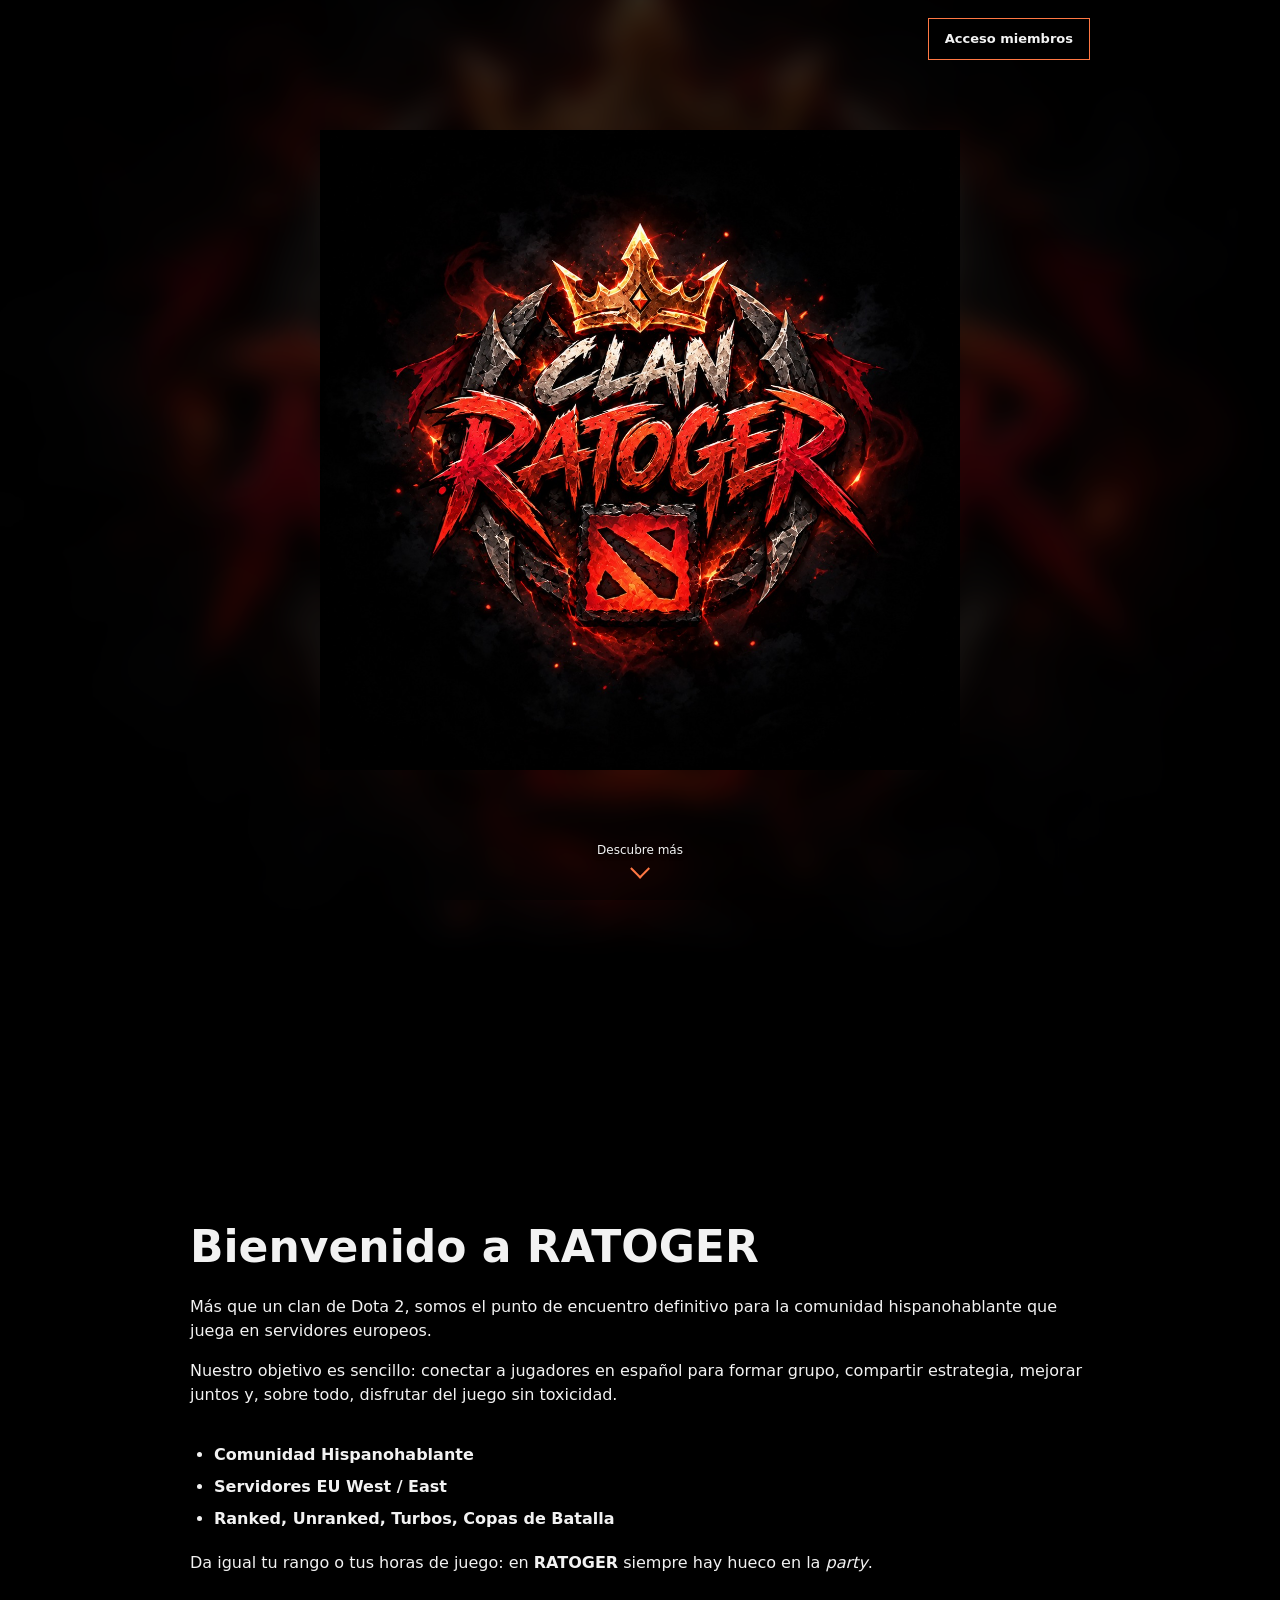
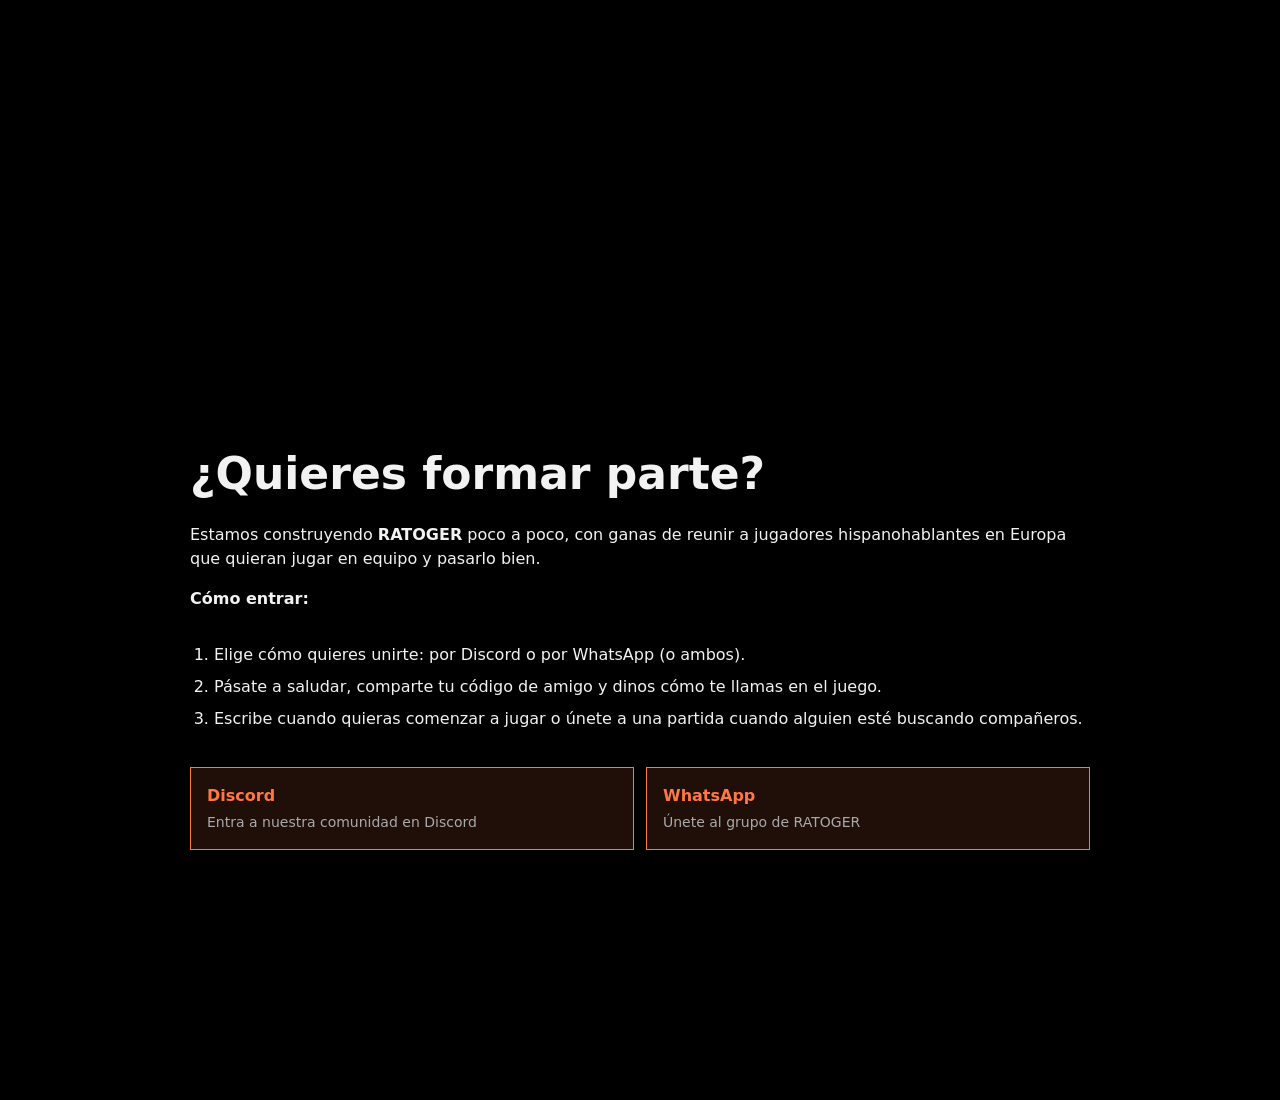
<file: index.html>
<!doctype html>
<html lang="es">
  <head>
    <meta charset="UTF-8" />
    <meta name="viewport" content="width=device-width, initial-scale=1.0" />
    <title>Ratoger | Clan</title>
    <link rel="stylesheet" href="./styles-minimal.css?v=20261113-0002" />
  </head>
  <body class="landing-page">
    <a class="members-access" href="/miembros" aria-label="Acceso miembros de RATOGER">Acceso miembros</a>
    <div class="page-shell">
      <main>
        <section class="landing-hero" aria-label="Imagen principal de RATOGER">
          <img class="hero-art-image" src="assets/Clan_Ratoger.jpeg" alt="Logotipo del clan RATOGER" />
          <a class="scroll-cue" href="#community" aria-label="Desplázate hacia abajo para descubrir RATOGER">
            <span class="scroll-cue-label">Descubre más</span>
            <span class="scroll-cue-arrow" aria-hidden="true"></span>
          </a>
        </section>

        <section id="community" class="welcome-section" aria-labelledby="community-title">
          <h1 id="community-title" class="landing-title">Bienvenido a RATOGER</h1>
          <p>Más que un clan de Dota 2, somos el punto de encuentro definitivo para la comunidad hispanohablante que juega en servidores europeos.</p>
          <p>Nuestro objetivo es sencillo: conectar a jugadores en español para formar grupo, compartir estrategia, mejorar juntos y, sobre todo, disfrutar del juego sin toxicidad.</p>
          <ul>
            <li><strong>Comunidad Hispanohablante</strong></li>
            <li><strong>Servidores EU West / East</strong></li>
            <li><strong>Ranked, Unranked, Turbos, Copas de Batalla</strong></li>
          </ul>
          <p>Da igual tu rango o tus horas de juego: en <strong>RATOGER</strong> siempre hay hueco en la <em>party</em>.</p>
        </section>

        <section class="join-community" aria-labelledby="join-title">
          <h2 id="join-title" class="landing-title">¿Quieres formar parte?</h2>
          <p>Estamos construyendo <strong>RATOGER</strong> poco a poco, con ganas de reunir a jugadores hispanohablantes en Europa que quieran jugar en equipo y pasarlo bien.</p>
          <p><strong>Cómo entrar:</strong></p>
          <ol>
            <li>Elige cómo quieres unirte: por Discord o por WhatsApp (o ambos).</li>
            <li>Pásate a saludar, comparte tu código de amigo y dinos cómo te llamas en el juego.</li>
            <li>Escribe cuando quieras comenzar a jugar o únete a una partida cuando alguien esté buscando compañeros.</li>
          </ol>
          <div class="join-options" aria-label="Elige dónde unirte a RATOGER">
            <a class="join-option" href="https://discord.gg/9ej8TtBHqK" target="_blank" rel="noreferrer">
              <strong>Discord</strong>
              <span>Entra a nuestra comunidad en Discord</span>
            </a>
            <a class="join-option" href="https://chat.whatsapp.com/H2DqT8PFAXkHsTrgw9iAk8" target="_blank" rel="noreferrer">
              <strong>WhatsApp</strong>
              <span>Únete al grupo de RATOGER</span>
            </a>
          </div>
        </section>
      </main>
    </div>
  </body>
</html>
</file>
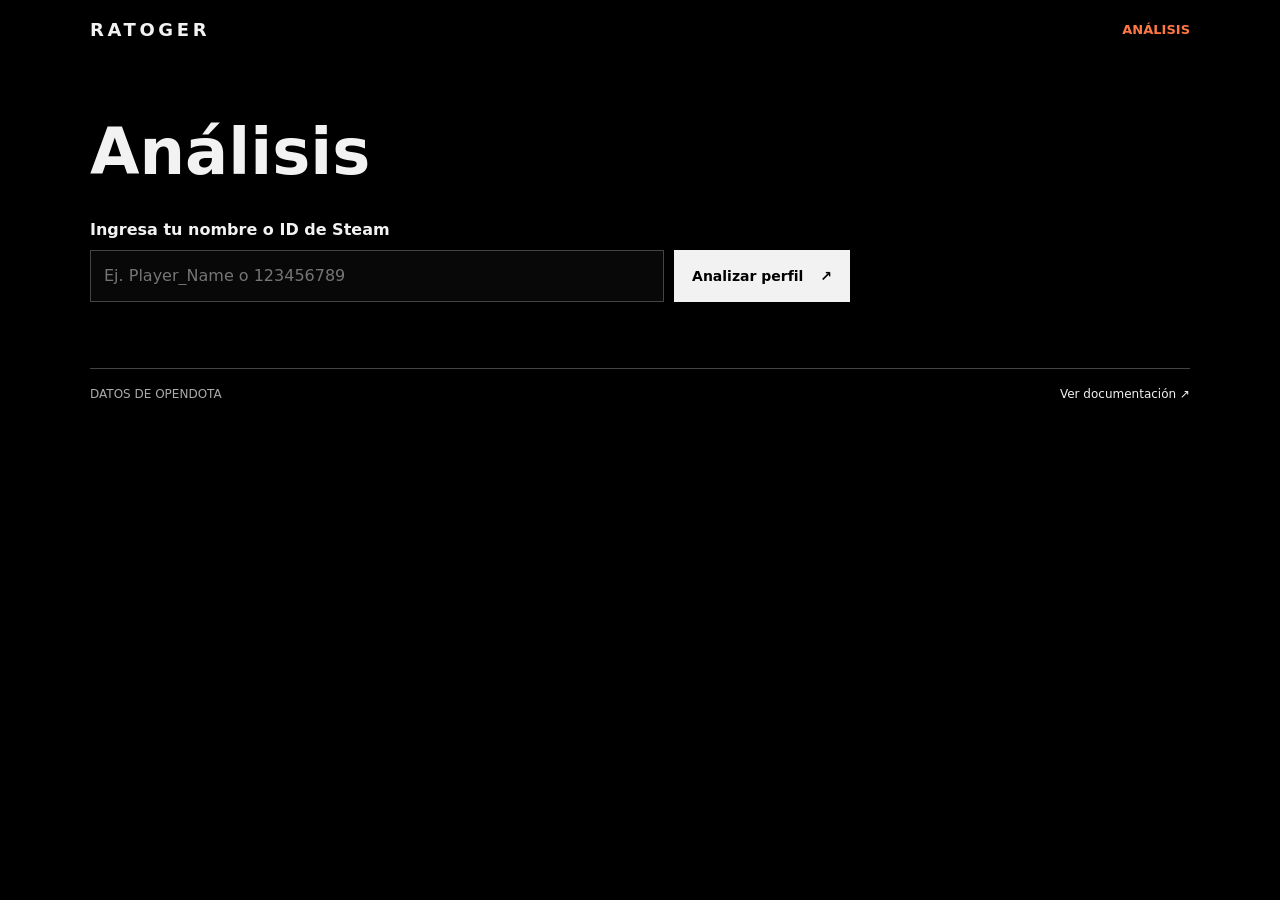
<file: analisis/index.html>
<!doctype html>
<html lang="es">
  <head>
    <meta charset="UTF-8" />
    <meta name="viewport" content="width=device-width, initial-scale=1.0" />
    <title>Ratoger | Análisis</title>
    <link rel="stylesheet" href="../styles-minimal.css" />
    <script src="../app.js" defer></script>
  </head>
  <body>
    <div class="page-shell">
      <header class="site-header">
        <a class="brand brand-text" href="../index.html" rel="noreferrer" aria-label="Ratoger web">RATOGER</a>
        <nav class="top-nav" aria-label="Navegación principal">
          <a class="nav-button active" href="./index.html">Análisis</a>
        </nav>
      </header>

      <main>
        <section class="intro" aria-labelledby="page-title">
          <h1 id="page-title">Análisis</h1>
          <form id="player-form" class="lookup-form" novalidate>
            <label for="account-id">Ingresa tu nombre o ID de Steam</label>
            <div class="input-row">
              <input id="account-id" name="playerQuery" type="text" autocomplete="off" placeholder="Ej. Player_Name o 123456789" required aria-describedby="form-message" />
              <button type="submit" id="submit-button">
                <span>Analizar perfil</span>
                <span class="button-arrow" aria-hidden="true">&#8599;</span>
              </button>
            </div>
            <p id="form-message" class="form-message" role="alert" aria-live="polite"></p>
          </form>
        </section>

        <section id="status-panel" class="status-panel" hidden aria-live="polite">
          <span class="loader" aria-hidden="true"></span>
          <div>
            <strong id="status-title">Buscando jugador</strong>
            <p id="status-detail">Consultando el perfil.</p>
          </div>
        </section>

        <section id="results" class="results" hidden aria-labelledby="results-title">
          <div class="profile-bar">
            <div class="profile-identity">
              <img id="player-avatar" class="avatar" alt="" hidden />
              <div class="avatar-fallback" id="avatar-fallback" aria-hidden="true">?</div>
              <div>
                <p class="eyebrow">Perfil analizado</p>
                <h2 id="player-name">Jugador de Dota 2</h2>
              </div>
            </div>
            <div class="profile-stats">
              <div><span class="stat-label">Muestra</span><strong id="matches-count">0</strong><span>partidas</span></div>
              <div><span class="stat-label">Actualizado</span><strong id="updated-time">Ahora</strong></div>
            </div>
          </div>

          <div class="results-heading">
            <div>
              <p class="eyebrow">Partidas recientes</p>
              <h2 id="results-title">Últimas partidas</h2>
            </div>
          </div>

          <div class="match-table-wrap" role="region" aria-label="Tabla de últimas partidas" tabindex="0">
            <table class="match-table">
              <thead>
                <tr>
                  <th scope="col">Héroe</th>
                  <th scope="col">Resultado</th>
                  <th scope="col">K/D/A</th>
                  <th scope="col">Duración</th>
                  <th scope="col">Detalles</th>
                </tr>
              </thead>
              <tbody id="match-list" aria-live="polite"></tbody>
            </table>
          </div>
        </section>

        <section id="empty-state" class="empty-state" hidden aria-live="polite">
          <span class="empty-icon" aria-hidden="true">—</span>
          <h2>No hay partidas para mostrar</h2>
          <p>No hay partidas recientes procesadas para este perfil.</p>
        </section>
      </main>

      <footer class="site-footer">
        <span>DATOS DE OPENDOTA</span>
        <a href="https://docs.opendota.com" target="_blank" rel="noreferrer">Ver documentación <span aria-hidden="true">&#8599;</span></a>
      </footer>
    </div>
  </body>
</html>
</file>
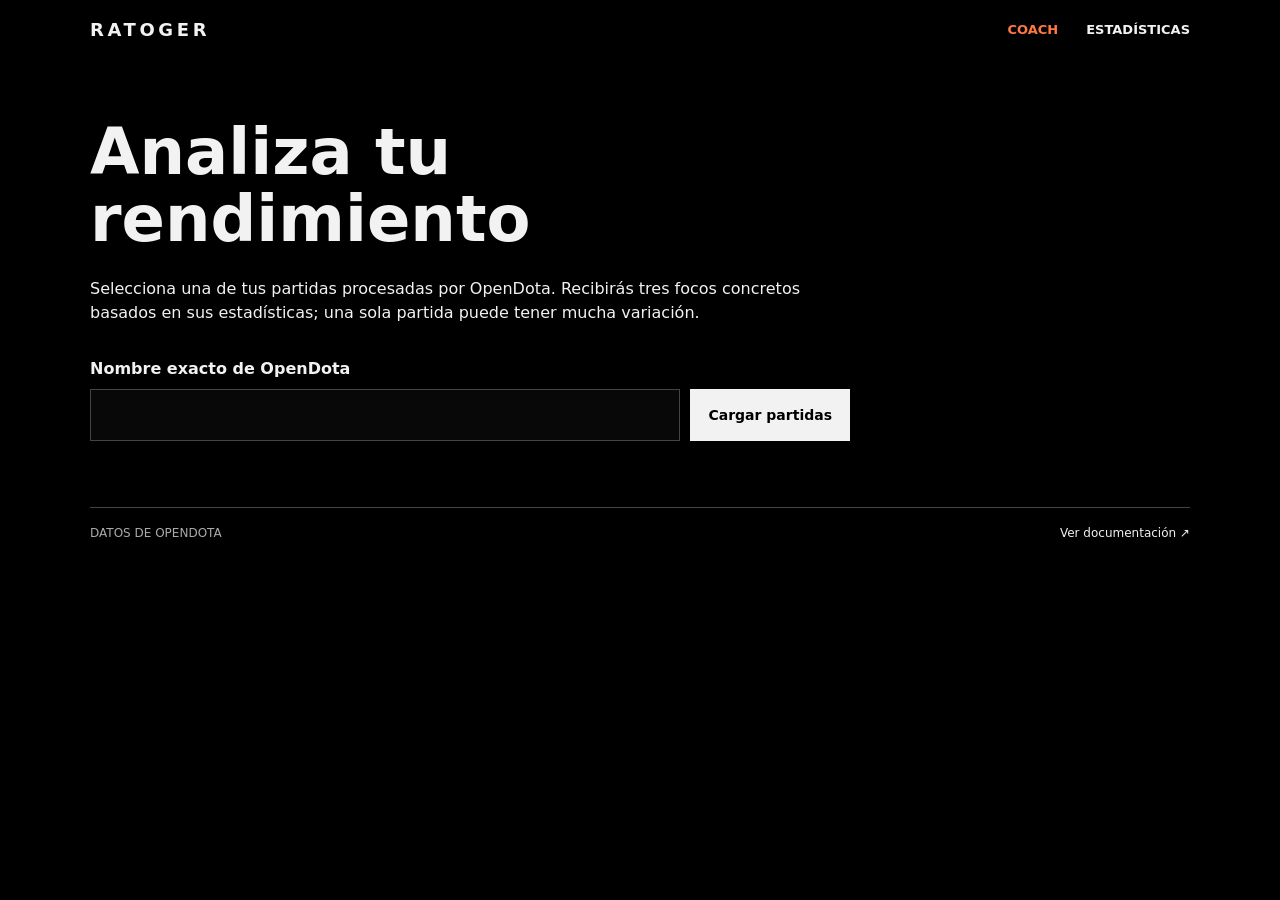
<file: performance-coach/index.html>
<!doctype html>
<html lang="es">
  <head>
    <meta charset="UTF-8" />
    <meta name="viewport" content="width=device-width, initial-scale=1.0" />
    <title>Coach de rendimiento | RATOGER</title>
    <link rel="stylesheet" href="../styles-minimal.css?v=20261113-0001" />
    <script src="./app.js" defer></script>
  </head>
  <body>
    <div class="page-shell">
      <header class="site-header">
        <a class="brand brand-text" href="../index.html" aria-label="Ratoger web">RATOGER</a>
        <nav class="top-nav" aria-label="Navegación principal">
          <a class="nav-button active" href="./index.html">Coach</a>
          <a class="nav-button" href="../analisis/">Estadísticas</a>
        </nav>
      </header>

      <main>
        <section class="intro" aria-labelledby="page-title">
          <h1 id="page-title">Analiza tu rendimiento</h1>
          <p>Selecciona una de tus partidas procesadas por OpenDota. Recibirás tres focos concretos basados en sus estadísticas; una sola partida puede tener mucha variación.</p>
          <form id="coach-form" class="lookup-form" novalidate>
            <label for="player-name">Nombre exacto de OpenDota</label>
            <div class="input-row">
              <input id="player-name" type="text" autocomplete="off" required aria-describedby="form-message" />
              <button type="submit" id="load-button">Cargar partidas</button>
            </div>
            <p id="form-message" class="form-message" role="alert" aria-live="polite"></p>
          </form>
        </section>

        <section id="status-panel" class="status-panel" hidden aria-live="polite">
          <span class="loader" aria-hidden="true"></span>
          <div>
            <strong id="status-title">Buscando jugador</strong>
            <p id="status-detail">Consultando OpenDota.</p>
          </div>
        </section>

        <section id="match-picker" class="coach-picker" hidden aria-labelledby="match-picker-title">
          <h2 id="match-picker-title">Elige una partida</h2>
          <div class="input-row">
            <select id="match-select" aria-label="Partida para analizar"></select>
            <label class="role-field" for="player-role">Tu posición (opcional)
              <select id="player-role">
                <option value="">No indicada</option>
                <option value="1">Posición 1</option>
                <option value="2">Posición 2</option>
                <option value="3">Posición 3</option>
                <option value="4">Posición 4</option>
                <option value="5">Posición 5</option>
              </select>
            </label>
            <button type="button" id="analyze-button">Analizar partida</button>
          </div>
          <p id="coach-message" class="form-message" role="status" aria-live="polite"></p>
        </section>

        <section id="coach-results" class="coach-results" hidden aria-labelledby="coach-results-title">
          <p class="eyebrow">Análisis basado en los datos disponibles</p>
          <h2 id="coach-results-title"></h2>
          <ol id="focus-list" class="focus-list"></ol>
          <p id="next-match-observation" class="next-observation"></p>
        </section>
      </main>

      <footer class="site-footer">
        <span>DATOS DE OPENDOTA</span>
        <a href="https://docs.opendota.com" target="_blank" rel="noreferrer">Ver documentación <span aria-hidden="true">&#8599;</span></a>
      </footer>
    </div>
  </body>
</html>
</file>
<file: styles-minimal.css>
:root {
  color-scheme: dark;
  --text: #f2f2f2;
  --muted: #aaa;
  --line: #444;
  --accent: #ff7844;
}

* { box-sizing: border-box; }
[hidden] { display: none !important; }

body {
  margin: 0;
  background: #000;
  color: var(--text);
  font: 16px/1.5 system-ui, sans-serif;
}

a { color: inherit; }
a:focus-visible, button:focus-visible, input:focus-visible, select:focus-visible { outline: 2px solid var(--accent); outline-offset: 4px; }
.page-shell { width: min(100% - 40px, 1100px); margin: 0 auto; }
.site-header { display: flex; align-items: center; justify-content: space-between; gap: 24px; padding: 16px 0; }
.brand { color: var(--text); text-decoration: none; }
.brand-text { font-size: 18px; font-weight: 800; letter-spacing: .2em; }
.top-nav { display: flex; gap: 28px; }
.nav-button {
  min-width: 0;
  padding: 0;
  border: 0;
  background: none;
  box-shadow: none;
  color: var(--text);
  font-size: 13px;
  font-weight: 700;
  text-decoration: none;
  text-transform: uppercase;
  transition: color .15s ease;
}
.nav-button:hover, .nav-button.active { color: var(--accent); }

.landing-page { position: relative; isolation: isolate; min-height: 100vh; background: #000; }
.landing-page::before, .landing-page::after { position: fixed; inset: 0; pointer-events: none; content: ""; }
.landing-page::before {
  z-index: -2;
  inset: -18px;
  background: url("./assets/Clan_Ratoger.jpeg") center / cover no-repeat;
  filter: blur(14px) brightness(.4);
  transform: scale(1.04);
}
.landing-page::after { z-index: -1; background: rgba(0, 0, 0, .48); }
.landing-page .page-shell { position: relative; z-index: 1; width: min(100% - 40px, 900px); }
.members-access {
  position: fixed;
  z-index: 5;
  top: 18px;
  right: max(20px, calc((100vw - 900px) / 2));
  padding: 10px 16px;
  border: 1px solid var(--accent);
  background: rgba(0, 0, 0, .78);
  color: var(--text);
  font-size: 13px;
  font-weight: 700;
  text-decoration: none;
  transition: background-color .15s ease;
}
.members-access:hover { background: rgba(255, 120, 68, .3); }
.landing-hero, .welcome-section, .join-community {
  display: flex;
  min-height: 100vh;
  min-height: 100svh;
  flex-direction: column;
  justify-content: center;
  padding: 48px 0;
  scroll-snap-align: start;
}
.landing-hero { position: relative; align-items: center; justify-content: center; }
.hero-art-image { display: block; width: min(100%, 640px); max-height: 78svh; object-fit: contain; }
.scroll-cue { position: absolute; bottom: 20px; left: 50%; display: grid; justify-items: center; gap: 7px; color: var(--text); font-size: 12px; text-decoration: none; transform: translateX(-50%); }
.scroll-cue-label { text-shadow: 0 1px 5px #000; }
.scroll-cue-arrow { width: 14px; height: 14px; border-right: 2px solid var(--accent); border-bottom: 2px solid var(--accent); animation: scroll-cue-bounce 1.4s ease-in-out infinite; transform: rotate(45deg) translate(-3px, -3px); }
@keyframes scroll-cue-bounce {
  0%, 100% { transform: rotate(45deg) translate(-3px, -3px); }
  50% { transform: rotate(45deg) translate(2px, 2px); }
}
.welcome-section { padding-top: clamp(120px, 18vh, 190px); }
.landing-title { margin-bottom: 24px; font-size: clamp(32px, 5vw, 44px); line-height: 1.1; }
.welcome-section p, .join-community p { margin-bottom: 16px; }
.welcome-section ul { display: grid; gap: 8px; margin: 20px 0; padding-left: 24px; list-style: disc; }
.join-community ol { display: grid; gap: 8px; margin: 16px 0; padding-left: 24px; }
.join-options { display: grid; grid-template-columns: repeat(2, minmax(0, 1fr)); gap: 12px; margin-top: 20px; }
.join-option { display: grid; align-content: center; gap: 4px; min-height: 76px; padding: 16px; border: 1px solid var(--accent); background: rgba(255, 120, 68, .12); color: var(--text); text-decoration: none; transition: background-color .15s ease; }
.join-option:hover { background: rgba(255, 120, 68, .3); }
.join-option strong { color: var(--accent); }
.join-option span { color: var(--muted); font-size: 14px; }

.intro { max-width: 760px; padding: 60px 0 40px; }
h1, h2, p { margin-top: 0; }
h1 { margin-bottom: 24px; font-size: clamp(36px, 6vw, 64px); line-height: 1.05; }
.lookup-form { margin-top: 32px; }
.lookup-form label { display: block; margin-bottom: 8px; font-weight: 700; }
.input-row { display: flex; gap: 10px; }
input { min-width: 0; flex: 1; padding: 13px; border: 1px solid var(--line); background: #080808; color: var(--text); font: inherit; }
select { min-width: 0; padding: 13px; border: 1px solid var(--line); background: #080808; color: var(--text); font: inherit; }
button { padding: 12px 18px; border: 0; background: var(--text); color: #000; cursor: pointer; font: 700 14px system-ui, sans-serif; }
button:hover { background: var(--accent); }
button:disabled { cursor: wait; opacity: .65; }
.button-arrow { margin-left: 12px; }
.form-message { min-height: 1em; margin: 10px 0 0; color: #ff9878; }

.status-panel { display: flex; align-items: center; gap: 14px; margin: 0 0 32px; }
.status-panel p { margin: 0; color: var(--muted); }
.loader { width: 20px; height: 20px; border: 2px solid var(--line); border-right-color: var(--accent); border-radius: 50%; animation: spin .8s linear infinite; }
@keyframes spin { to { transform: rotate(360deg); } }

.results { padding: 20px 0 56px; }
.profile-bar, .profile-identity, .profile-stats, .results-heading { display: flex; align-items: center; justify-content: space-between; gap: 18px; }
.profile-bar { padding: 16px 0; border-top: 1px solid var(--line); border-bottom: 1px solid var(--line); }
.profile-identity { justify-content: flex-start; }
.avatar, .avatar-fallback { width: 48px; height: 48px; object-fit: cover; }
.avatar-fallback { display: grid; place-items: center; background: #222; font-size: 20px; font-weight: 700; }
.eyebrow, .stat-label { margin-bottom: 4px; color: var(--muted); font-size: 11px; text-transform: uppercase; }
.profile-identity h2, .results-heading h2 { margin: 0; }
.profile-stats { flex-wrap: wrap; }
.profile-stats div { display: flex; align-items: baseline; gap: 6px; }
.profile-stats strong { font-size: 18px; }
.profile-stats span:not(.stat-label) { color: var(--muted); font-size: 12px; }
.results-heading { align-items: end; padding: 36px 0 18px; }
.match-table-wrap { overflow-x: auto; border-top: 1px solid var(--line); }
.match-table { width: 100%; min-width: 620px; border-collapse: collapse; text-align: left; }
.match-table th, .match-table td { padding: 14px; border-bottom: 1px solid var(--line); }
.match-table th { color: var(--muted); font-size: 11px; text-transform: uppercase; }
.match-table thead th:last-child, .match-table tbody tr:not(.match-details-row) td:last-child { position: sticky; right: 0; border-left: 1px solid var(--line); background: #000; z-index: 1; }
.match-table thead th:last-child { z-index: 2; }
.match-hero { font-weight: 700; white-space: nowrap; }
.match-hero-icon { width: 42px; height: 30px; margin-right: 10px; object-fit: cover; vertical-align: middle; }
.match-result.win { color: #9de28c; }
.match-result.loss { color: #ff9878; }
.match-result.unknown { color: var(--muted); }
.details-toggle { display: grid; width: 32px; height: 32px; min-height: 0; place-items: center; padding: 0; background: none; color: var(--accent); font-size: 22px; line-height: 1; }
.details-toggle:hover { background: none; color: var(--text); }
.match-details-row td { background: #101010; }
.match-details-heading { margin: 0 0 14px; font-size: 14px; }
.match-details-status { margin: 0 0 10px; color: var(--muted); font-size: 12px; }
.match-details-list { display: grid; grid-template-columns: repeat(3, minmax(0, 1fr)); gap: 14px 24px; margin: 0; }
.match-details-list dt { color: var(--muted); font-size: 11px; text-transform: uppercase; }
.match-details-list dd { margin: 2px 0 0; font-weight: 700; }
.empty-state { padding: 36px 0; text-align: center; }
.empty-state p { color: var(--muted); }
.coach-picker { margin: 0 0 36px; padding: 20px; border: 1px solid var(--line); background: rgba(0, 0, 0, .35); }
.coach-picker h2 { margin: 0 0 16px; }
.coach-picker .input-row { align-items: end; }
.coach-picker #match-select { flex: 1; }
.role-field { display: grid; gap: 6px; min-width: 150px; font-size: 13px; font-weight: 700; }
.coach-picker .form-message { margin-bottom: 0; }
.coach-results { padding: 28px 0 48px; }
.coach-results h2 { margin-bottom: 20px; }
.focus-list { display: grid; gap: 14px; padding-left: 28px; }
.focus-item { padding: 16px 18px; border: 1px solid var(--line); background: rgba(0, 0, 0, .38); }
.focus-item p { margin: 0 0 10px; }
.focus-item p:last-child { margin-bottom: 0; }
.focus-item strong { color: var(--accent); }
.next-observation { margin: 24px 0 0; padding-top: 18px; border-top: 1px solid var(--line); font-weight: 700; }
.site-footer { display: flex; justify-content: space-between; gap: 16px; padding: 16px 0; border-top: 1px solid var(--line); color: var(--muted); font-size: 12px; }
.site-footer a { color: var(--text); text-decoration: none; }
.site-footer a:hover { color: var(--accent); }

@media (max-width: 640px) {
  .page-shell { width: min(100% - 28px, 1100px); }
  .members-access { top: 12px; right: 14px; padding: 8px 12px; font-size: 12px; }
  .site-header { gap: 16px; }
  .top-nav { gap: 16px; }
  .nav-button { font-size: 11px; }
  .landing-page .page-shell { width: min(100% - 28px, 900px); }
  .landing-hero, .welcome-section, .join-community { padding: 48px 0; }
  .landing-hero { padding: 0; }
  .welcome-section { padding-top: 120px; }
  .join-options { gap: 8px; }
  .join-option { padding: 12px 10px; text-align: center; }
  .join-option span { font-size: 12px; }
  .intro { padding: 44px 0 32px; }
  .input-row { flex-direction: column; }
  button { min-height: 46px; }
  .profile-bar, .results-heading { align-items: flex-start; flex-direction: column; }
  .profile-stats { justify-content: flex-start; gap: 12px; }
  .match-details-list { grid-template-columns: repeat(2, minmax(0, 1fr)); gap: 12px; }
  .coach-picker { padding: 14px; }
  .coach-picker .input-row { align-items: stretch; }
}

@media (prefers-reduced-motion: reduce) {
  .scroll-cue-arrow { animation: none; }
}
</file>
